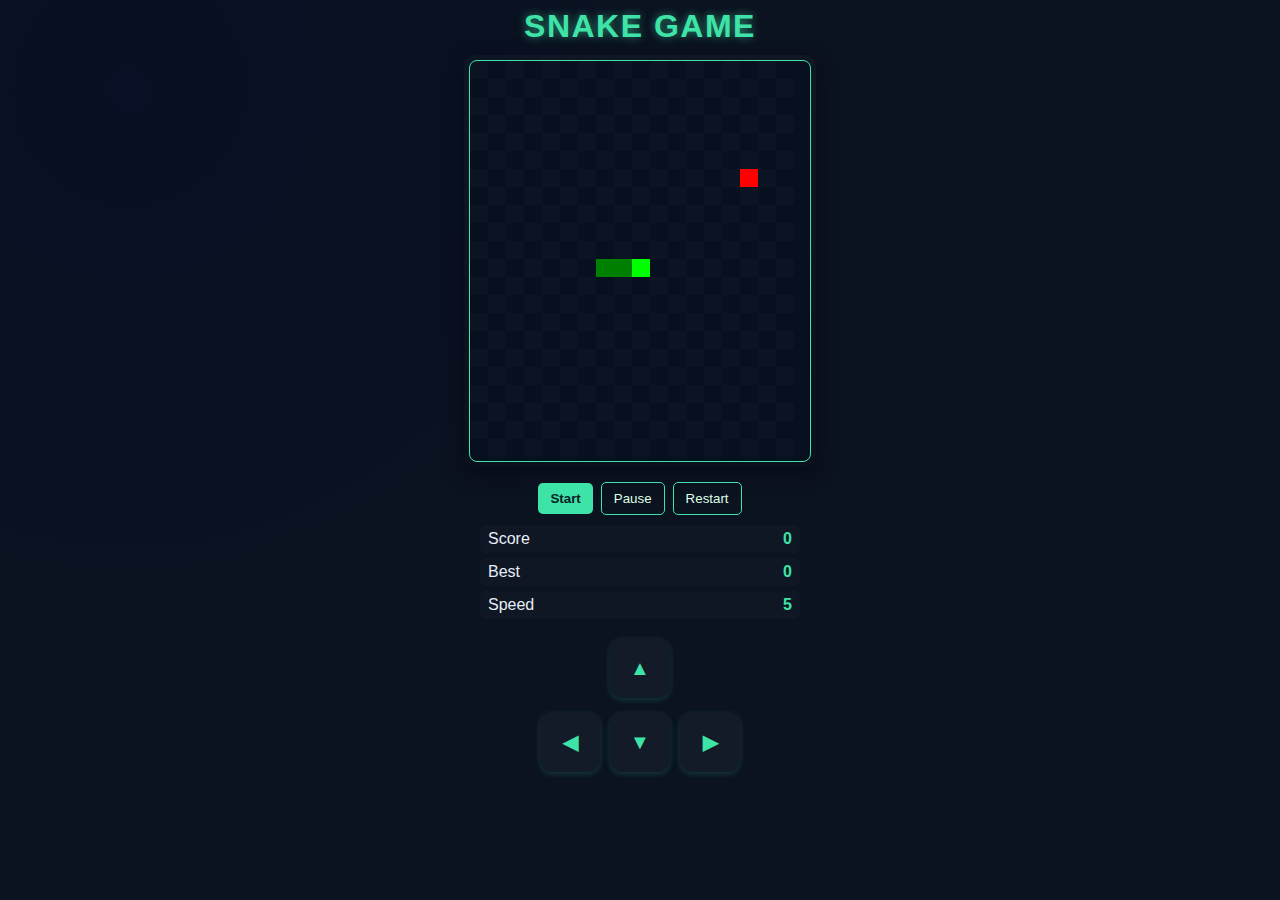
<file: index.html>
<!doctype html>
<html lang="en">
    <head>
        <meta charset="UTF-8" />
        <meta name="viewport" content="width=device-width, initial-scale=1.0" />
        <title>Snake Game</title>
        <!-- Fixed capitalization -->
        <link rel="stylesheet" href="style.css" />
    </head>
    <body>
        <div class="box">
            <div class="head-text">
                <h1>SNAKE GAME</h1>
            </div>
            <div class="hero">
                <canvas id="canvas" height="400" width="340"></canvas>
            </div>
            <div class="controls">
                <button id="startbtn" class="primary">Start</button>
                <button id="pausebtn">Pause</button>
                <button id="restart">Restart</button>
            </div>
            <div class="info">
                <!-- Removed extra 'panel' class -->
                <div class="infos">
                    <span>Score</span><strong id="score">0</strong>
                </div>
                <div class="infos">
                    <span>Best</span><strong id="best">0</strong>
                </div>
                <div class="infos">
                    <span>Speed</span><strong id="speed">5</strong>
                    <!-- Added speed display -->
                </div>
            </div>
            <!-- Properly closed div -->
            <div class="pad-row" style="margin-top: 4px">
                <div class="pad-btn" id="upBtn">▲</div>
            </div>
            <div class="pad-row" style="margin-top: 4px">
                <div class="pad-btn" id="leftBtn">◀</div>
                <div class="pad-btn" id="downBtn">▼</div>
                <div class="pad-btn" id="rightBtn">▶</div>
            </div>
        </div>

        <script src="script.js"></script>
        <!-- Updated filename -->
    </body>
</html>
</file>
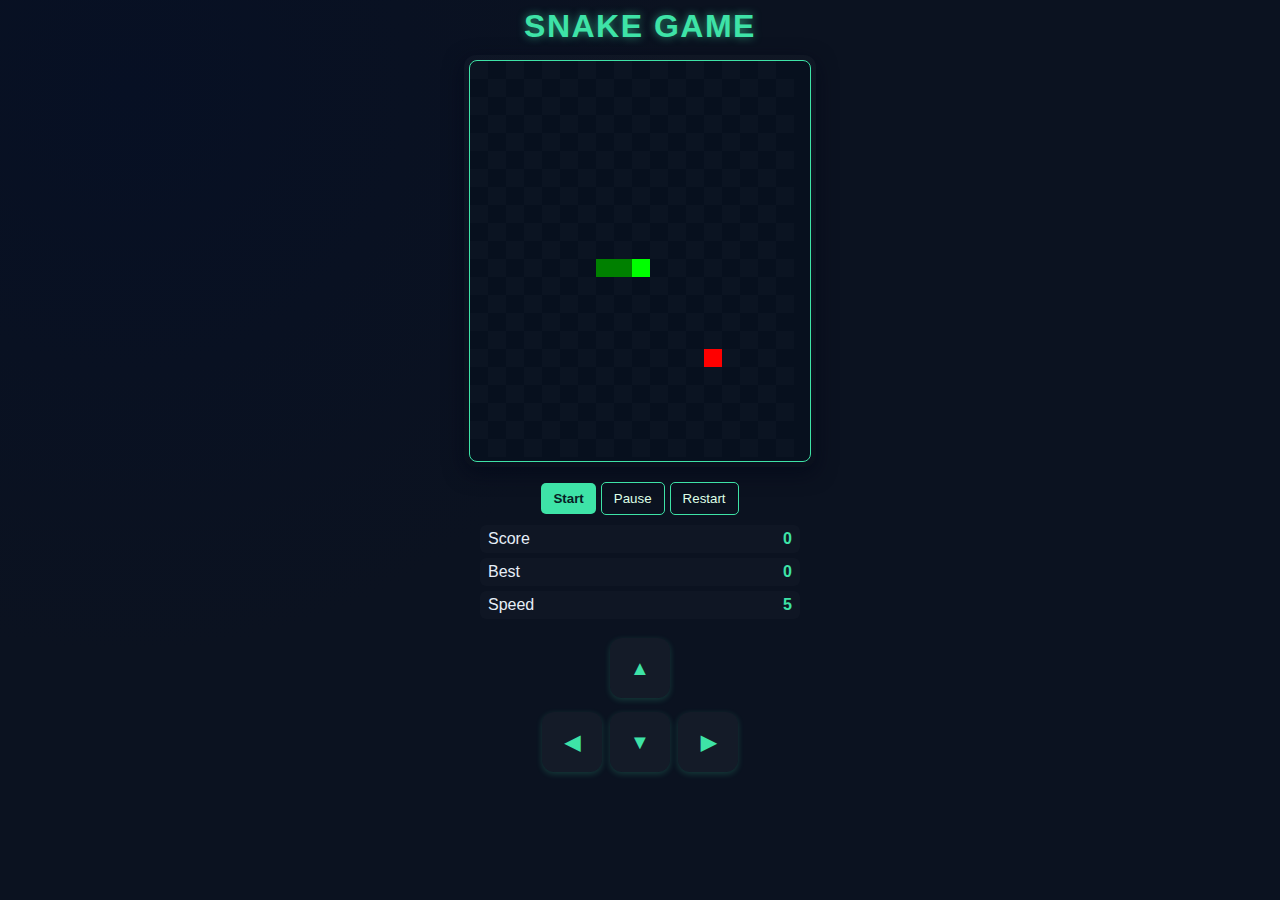
<file: Snake_game.html>
<!doctype html>
<html lang="en">
    <head>
        <meta charset="UTF-8" />
        <meta name="viewport" content="width=device-width, initial-scale=1.0" />
        <title>Snake Game</title>
        <style>
            * {
                padding: 0;
                margin: 0;
                box-sizing: border-box;
            }

            :root {
                --bg: #0b1220;
                --panel: #0f1724;
                --accent: #3ee3a7;
                --muted: #94a3b8;
                --canvas-light: #0a1222;
                --canvas-dark: #07101e;
            }

            body {
                display: flex;
                justify-content: center;
                min-height: 100vh;
                background: radial-gradient(
                    circle at 10% 10%,
                    #071024 0%,
                    var(--bg) 40%
                );
                color: #e6eef8;
                font-family: "Poppins", sans-serif;
            }

            .box {
                display: flex;
                flex-direction: column;
                align-items: center;
                gap: 10px;
                max-width: 400px;
                width: 100%;
            }

            .head-text {
                text-align: center;
                margin-top: 8px;
            }

            h1 {
                color: var(--accent);
                font-size: 2rem;
                letter-spacing: 1.5px;
                text-shadow: 0 0 8px rgba(62, 227, 167, 0.6);
            }

            .hero {
                background: linear-gradient(
                    180deg,
                    rgba(255, 255, 255, 0.02),
                    rgba(0, 0, 0, 0.1)
                );
                border-radius: 12px;
                box-shadow: 0 6px 20px rgba(2, 6, 23, 0.6);
                padding: 5px;
            }

            #canvas {
                display: block;
                border-radius: 8px;
                margin: 0 auto;
                border: 1px solid var(--accent);
                background-color: var(--canvas-dark);
            }

            .controls {
                display: flex;
                gap: 5px;
                justify-content: center;
                align-items: center;
                flex-wrap: wrap;
                margin-top: 5px;
            }

            button {
                background: transparent;
                border: 1px solid var(--accent);
                padding: 8px 12px;
                border-radius: 5px;
                color: #dfffe7;
                cursor: pointer;
                transition: 0.2s ease;
            }

            button:hover {
                background: rgba(255, 255, 255, 0.06);
            }

            button.primary {
                background: var(--accent);
                color: #072025;
                border: none;
                font-weight: bold;
            }

            .info {
                width: 90%;
                max-width: 320px;
                margin: 0 auto;
            }

            .infos {
                display: flex;
                justify-content: space-between;
                padding: 5px 8px;
                background: rgba(255, 255, 255, 0.02);
                margin-bottom: 5px;
                border-radius: 6px;
            }

            .pad-row {
                display: flex;
                justify-content: center;
                gap: 8px;
                margin-top: 5px;
            }
            strong {
                color: var(--accent);
            }
            .pad-btn {
                width: 60px;
                height: 60px;
                border-radius: 12px;
                background: rgba(255, 255, 255, 0.04);
                display: flex;
                align-items: center;
                justify-content: center;
                font-weight: 700;
                font-size: 20px;
                color: var(--accent);
                box-shadow: 0 2px 6px rgba(62, 227, 167, 0.2);
                transition: transform 0.1s;
            }

            .pad-btn:active {
                transform: scale(0.9);
                background: rgba(62, 227, 167, 0.15);
            }

            @media (max-width: 600px) {
                h1 {
                    font-size: 1.6rem;
                }

                #canvas {
                    width: 320px;
                    height: 300px;
                    background-size: 30px 30px;
                }

                .pad-btn {
                    width: 50px;
                    height: 50px;
                    font-size: 20px;
                }

                button {
                    padding: 6px 12px;
                }
            }
        </style>
    </head>
    <body>
        <div class="box">
            <div class="head-text">
                <h1>SNAKE GAME</h1>
            </div>
            <div class="hero">
                <canvas id="canvas" height="400" width="340"></canvas>
            </div>
            <div class="controls">
                <button id="startbtn" class="primary">Start</button>
                <button id="pausebtn">Pause</button>
                <button id="restart">Restart</button>
            </div>
            <div class="info">
                <!-- Removed extra 'panel' class -->
                <div class="infos">
                    <span>Score</span><strong id="score">0</strong>
                </div>
                <div class="infos">
                    <span>Best</span><strong id="best">0</strong>
                </div>
                <div class="infos">
                    <span>Speed</span><strong id="speed">5</strong>
                    <!-- Added speed display -->
                </div>
            </div>
            <!-- Properly closed div -->
            <div class="pad-row" style="margin-top: 4px">
                <div class="pad-btn" id="upBtn">▲</div>
            </div>
            <div class="pad-row" style="margin-top: 4px">
                <div class="pad-btn" id="leftBtn">◀</div>
                <div class="pad-btn" id="downBtn">▼</div>
                <div class="pad-btn" id="rightBtn">▶</div>
            </div>
        </div>

        <script>
            // get the canvas and context
            const canvas = document.getElementById("canvas");
            const ctx = canvas.getContext("2d");

            //dom info
            const startBtn = document.getElementById("startbtn");
            const pauseBtn = document.getElementById("pausebtn");
            const restartBtn = document.getElementById("restart");
            const scores = document.querySelector("#score");
            const best_score = document.querySelector("#best");
            const speedInfo = document.querySelector("#speed");

            // pad buttons
            const upBtn = document.getElementById("upBtn");
            const downBtn = document.getElementById("downBtn");
            const leftBtn = document.getElementById("leftBtn");
            const rightBtn = document.getElementById("rightBtn");

            // game control
            const box = 18;
            const cols = Math.floor(canvas.width / box);
            const rows = Math.floor(canvas.height / box);
            let speed = 200; // Changed from const to let so it can be modified
            let snake;
            let food;
            let dx = 1;
            let dy = 0;
            let score = 0;
            let bestScore = parseInt(localStorage.getItem("best_score") || "0");
            let running = false; // Added let declaration
            let interval;

            best_score.innerText = bestScore;

            //draw on canvas
            function canvasBoard() {
                // Clear the entire canvas first
                ctx.clearRect(0, 0, canvas.width, canvas.height);

                // Draw checkerboard background
                ctx.fillStyle = "rgba(255,255,255,0.02)";
                for (let i = 0; i < cols; i++) {
                    for (let j = 0; j < rows; j++) {
                        if ((i + j) % 2 === 0) {
                            ctx.fillRect(i * box, j * box, box, box);
                        }
                    }
                }
            }

            // helper to create the starting snake in the center
            function createInitialSnake() {
                const cx = Math.floor(cols / 2);
                const cy = Math.floor(rows / 2);
                return [
                    { x: cx, y: cy },
                    { x: cx - 1, y: cy },
                    { x: cx - 2, y: cy }
                ];
            }

            // generate a random food position that is NOT on the snake
            function randomFoodPosition() {
                let pos;
                do {
                    pos = {
                        x: Math.floor(Math.random() * cols),
                        y: Math.floor(Math.random() * rows)
                    };
                    // keep generating while food would be on the snake
                } while (snake.some(seg => seg.x === pos.x && seg.y === pos.y));
                return pos;
            }

            function drawSnake() {
                for (let i = 0; i < snake.length; i++) {
                    ctx.fillStyle = i === 0 ? "lime" : "green";
                    ctx.fillRect(snake[i].x * box, snake[i].y * box, box, box);
                }
            }

            function drawFood() {
                ctx.fillStyle = "red";
                ctx.fillRect(food.x * box, food.y * box, box, box);
            }

            function resetGame() {
                running = false;
                clearInterval(interval);
                snake = createInitialSnake();
                dx = 1;
                dy = 0;
                score = 0;
                speed = 200; // Reset speed on game reset
                food = randomFoodPosition();
                canvasBoard();
                drawSnake();
                drawFood();
                scores.innerText = score;
            }

            function moveSnake() {
                // compute next position
                let nextX = snake[0].x + dx;
                let nextY = snake[0].y + dy;

                // wrap-around (left->right, right->left, top->bottom)
                nextX = (nextX + cols) % cols;
                nextY = (nextY + rows) % rows;

                const head = { x: nextX, y: nextY };

                // self-collision: hit its own body -> reset
                if (snake.some(seg => seg.x === head.x && seg.y === head.y)) {
                    alert("Game Over! Score: " + score);
                    bestScoreGame();
                    resetGame();
                    return;
                }

                // add new head
                snake.unshift(head);

                // check if we ate food
                if (head.x === food.x && head.y === food.y) {
                    score++;
                    scores.innerText = score;
                    bestScoreGame();
                    food = randomFoodPosition();
                    increaseSpeed();
                    // don't pop tail -> snake grows
                } else {
                    // normal move: remove tail
                    snake.pop();
                }
            }

            // best score function
            function bestScoreGame() {
                if (score > bestScore) {
                    bestScore = score;
                    localStorage.setItem("best_score", String(score));
                    best_score.innerText = score;
                }
            }

            function increaseSpeed() {
                if (score > 0 && score % 5 === 0 && speed > 50) {
                    speed = Math.max(50, speed - 10);

                    let currentSpeedDisplay = parseInt(speedInfo.innerText);
                    speedInfo.innerText = currentSpeedDisplay + 2;

                    clearInterval(interval);
                    if (running) {
                        interval = setInterval(gameLoop, speed);
                    }
                }
            }

            // pad (onscreen) controls - prevent instant reverse
            upBtn.addEventListener("click", () => {
                if (dy !== 1) {
                    dx = 0;
                    dy = -1;
                }
            });
            downBtn.addEventListener("click", () => {
                if (dy !== -1) {
                    dx = 0;
                    dy = 1;
                }
            });
            leftBtn.addEventListener("click", () => {
                if (dx !== 1) {
                    dx = -1;
                    dy = 0;
                }
            });
            rightBtn.addEventListener("click", () => {
                if (dx !== -1) {
                    dx = 1;
                    dy = 0;
                }
            });

            // keyboard controls - prevent reversing into yourself
            document.addEventListener("keydown", function (event) {
                if (event.key === "ArrowUp" && dy !== 1) {
                    dx = 0;
                    dy = -1;
                } else if (event.key === "ArrowDown" && dy !== -1) {
                    dx = 0;
                    dy = 1;
                } else if (event.key === "ArrowLeft" && dx !== 1) {
                    dx = -1;
                    dy = 0;
                } else if (event.key === "ArrowRight" && dx !== -1) {
                    dx = 1;
                    dy = 0;
                }
            });

            function gameLoop() {
                if (!running) return;
                moveSnake();
                canvasBoard(); // Redraw background
                drawSnake();
                drawFood();

                // draw score on canvas
                ctx.fillStyle = "white";
                ctx.font = "16px Arial";
                ctx.fillText("Score: " + score, 8, 18);
            }

            function startGame() {
                if (running) return;
                running = true;
                interval = setInterval(gameLoop, speed);
            }

            function pauseGame() {
                if (pauseBtn.innerText === "Pause") {
                    running = false;
                    clearInterval(interval);
                    pauseBtn.innerText = "Continue";
                } else {
                    pauseBtn.innerText = "Pause";
                    startGame();
                }
            }

            startBtn.addEventListener("click", () => {
                startGame();
            });

            pauseBtn.addEventListener("click", () => {
                pauseGame();
            });

            restartBtn.addEventListener("click", () => {
                resetGame();
            });

            // Initialize the game
            resetGame();
        </script>
    </body>
</html>
</file>
<file: style.css>
* {
    padding: 0;
    margin: 0;
    box-sizing: border-box;
}

:root {
    --bg: #0b1220;
    --panel: #0f1724;
    --accent: #3ee3a7;
    --muted: #94a3b8;
    --canvas-light: #0a1222;
    --canvas-dark: #07101e;
}

body {
    display: flex;
    justify-content: center;
    min-height: 100vh;
    background: radial-gradient(circle at 10% 10%, #071024 0%, var(--bg) 40%);
    color: #e6eef8;
    font-family: "Poppins", sans-serif;
}

.box {
    display: flex;
    flex-direction: column;
    align-items: center;
    gap: 10px;
    max-width: 400px;
    width: 100%;
}

.head-text {
    text-align: center;
    margin-top: 8px;
}

h1 {
    color: var(--accent);
    font-size: 2rem;
    letter-spacing: 1.5px;
    text-shadow: 0 0 8px rgba(62, 227, 167, 0.6);
}

.hero {
    background: linear-gradient(
        180deg,
        rgba(255, 255, 255, 0.02),
        rgba(0, 0, 0, 0.1)
    );
    border-radius: 12px;
    box-shadow: 0 6px 20px rgba(2, 6, 23, 0.6);
    padding: 5px;
}

#canvas {
    display: block;
    border-radius: 8px;
    margin: 0 auto;
    border: 1px solid var(--accent);
    background-color: var(--canvas-dark);
}

.controls {
    display: flex;
    gap: 8px;
    justify-content: center;
    align-items: center;
    flex-wrap: wrap;
    margin-top: 5px;
}

button {
    background: transparent;
    border: 1px solid var(--accent);
    padding: 8px 12px;
    border-radius: 5px;
    color: #dfffe7;
    cursor: pointer;
    transition: 0.2s ease;
}

button:hover {
    background: rgba(255, 255, 255, 0.06);
}

button.primary {
    background: var(--accent);
    color: #072025;
    border: none;
    font-weight: bold;
}

.info {
    width: 90%;
    max-width: 320px;
    margin: 0 auto;
}

.infos {
    display: flex;
    justify-content: space-between;
    padding: 5px 8px;
    background: rgba(255, 255, 255, 0.02);
    margin-bottom: 5px;
    border-radius: 6px;
}

.pad-row {
    display: flex;
    justify-content: center;
    gap: 10px;
    margin-top: 5px;
}
strong {
    color: var(--accent);
}
.pad-btn {
    width: 60px;
    height: 60px;
    border-radius: 12px;
    background: rgba(255, 255, 255, 0.04);
    display: flex;
    align-items: center;
    justify-content: center;
    font-weight: 700;
    font-size: 20px;
    color: var(--accent);
    box-shadow: 0 2px 6px rgba(62, 227, 167, 0.2);
    transition: transform 0.1s;
}

.pad-btn:active {
    transform: scale(0.9);
    background: rgba(62, 227, 167, 0.15);
}

@media (max-width: 600px) {
    h1 {
        font-size: 1.6rem;
    }

    #canvas {
        width: 320px;
        height: 300px;
        background-size: 30px 30px;
    }

    .pad-btn {
        width: 50px;
        height: 50px;
        font-size: 20px;
    }

    button {
        padding: 6px 12px;
    }
}
</file>
